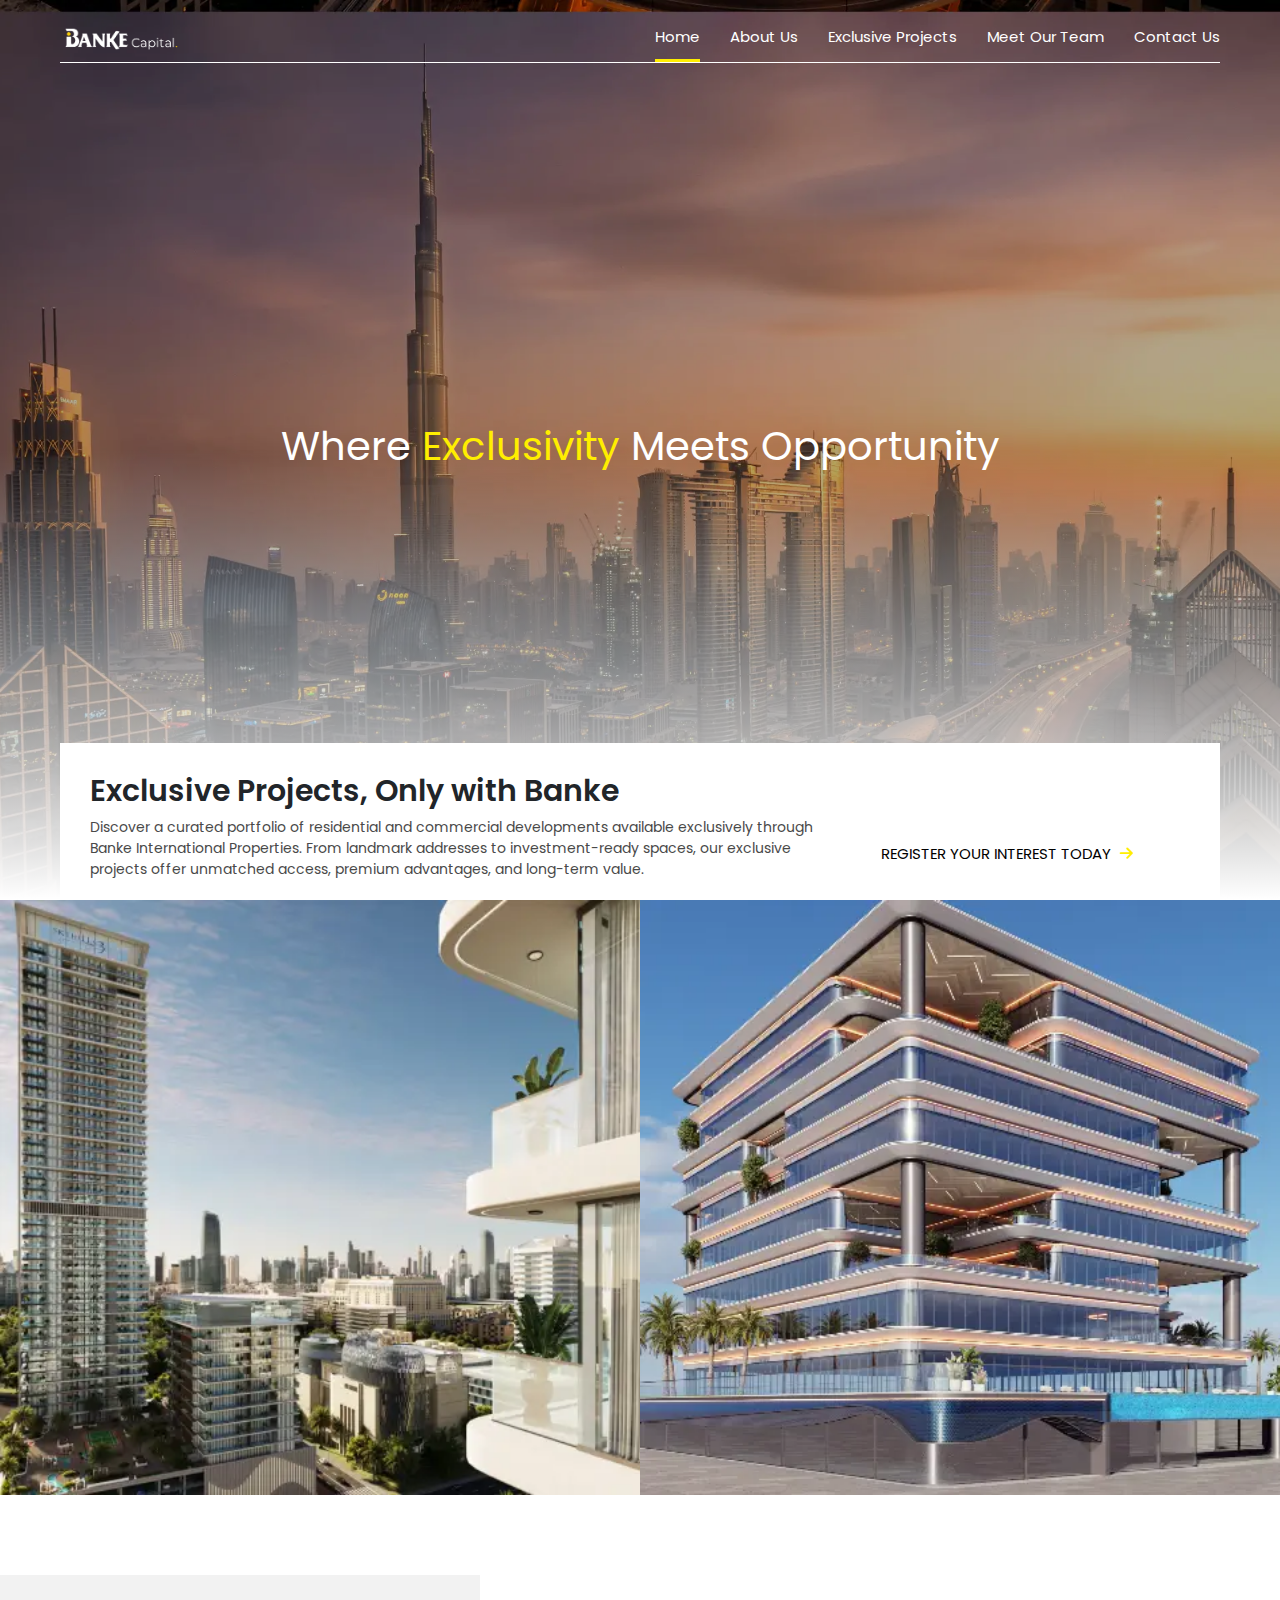
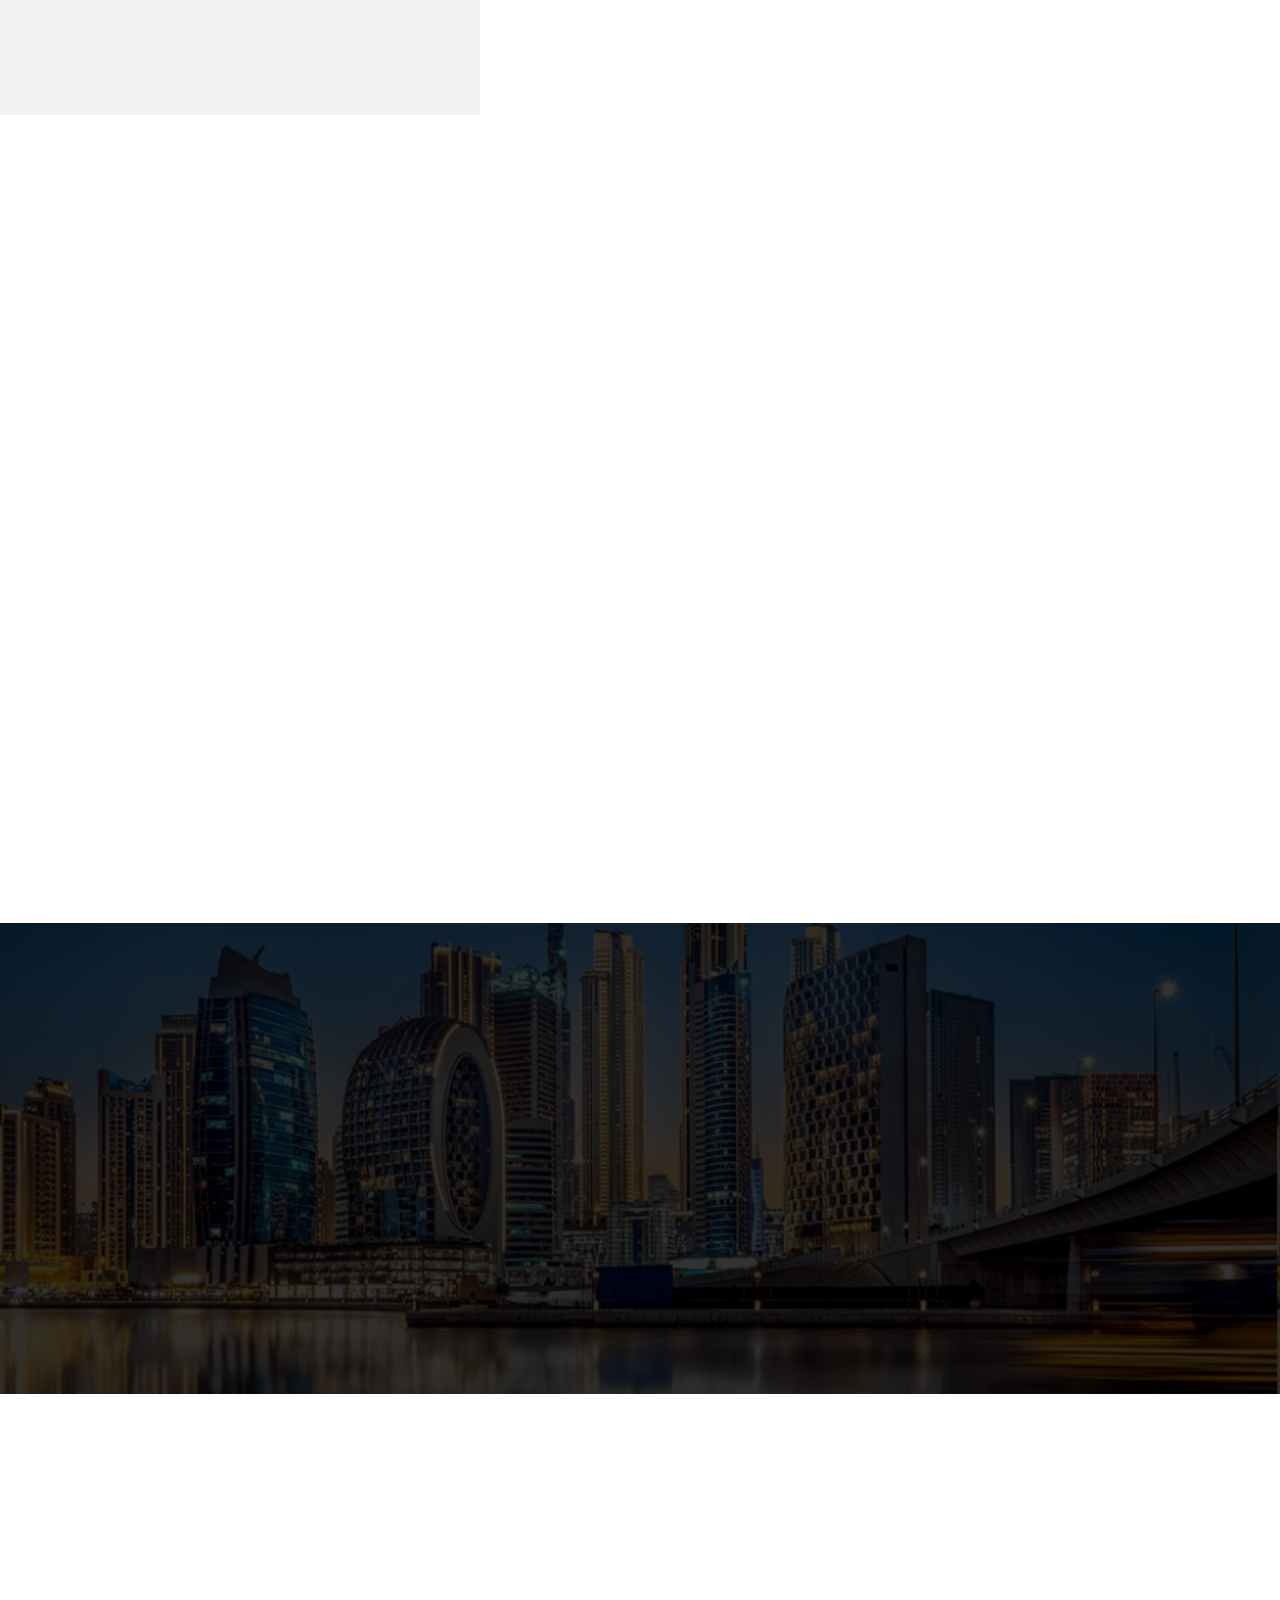
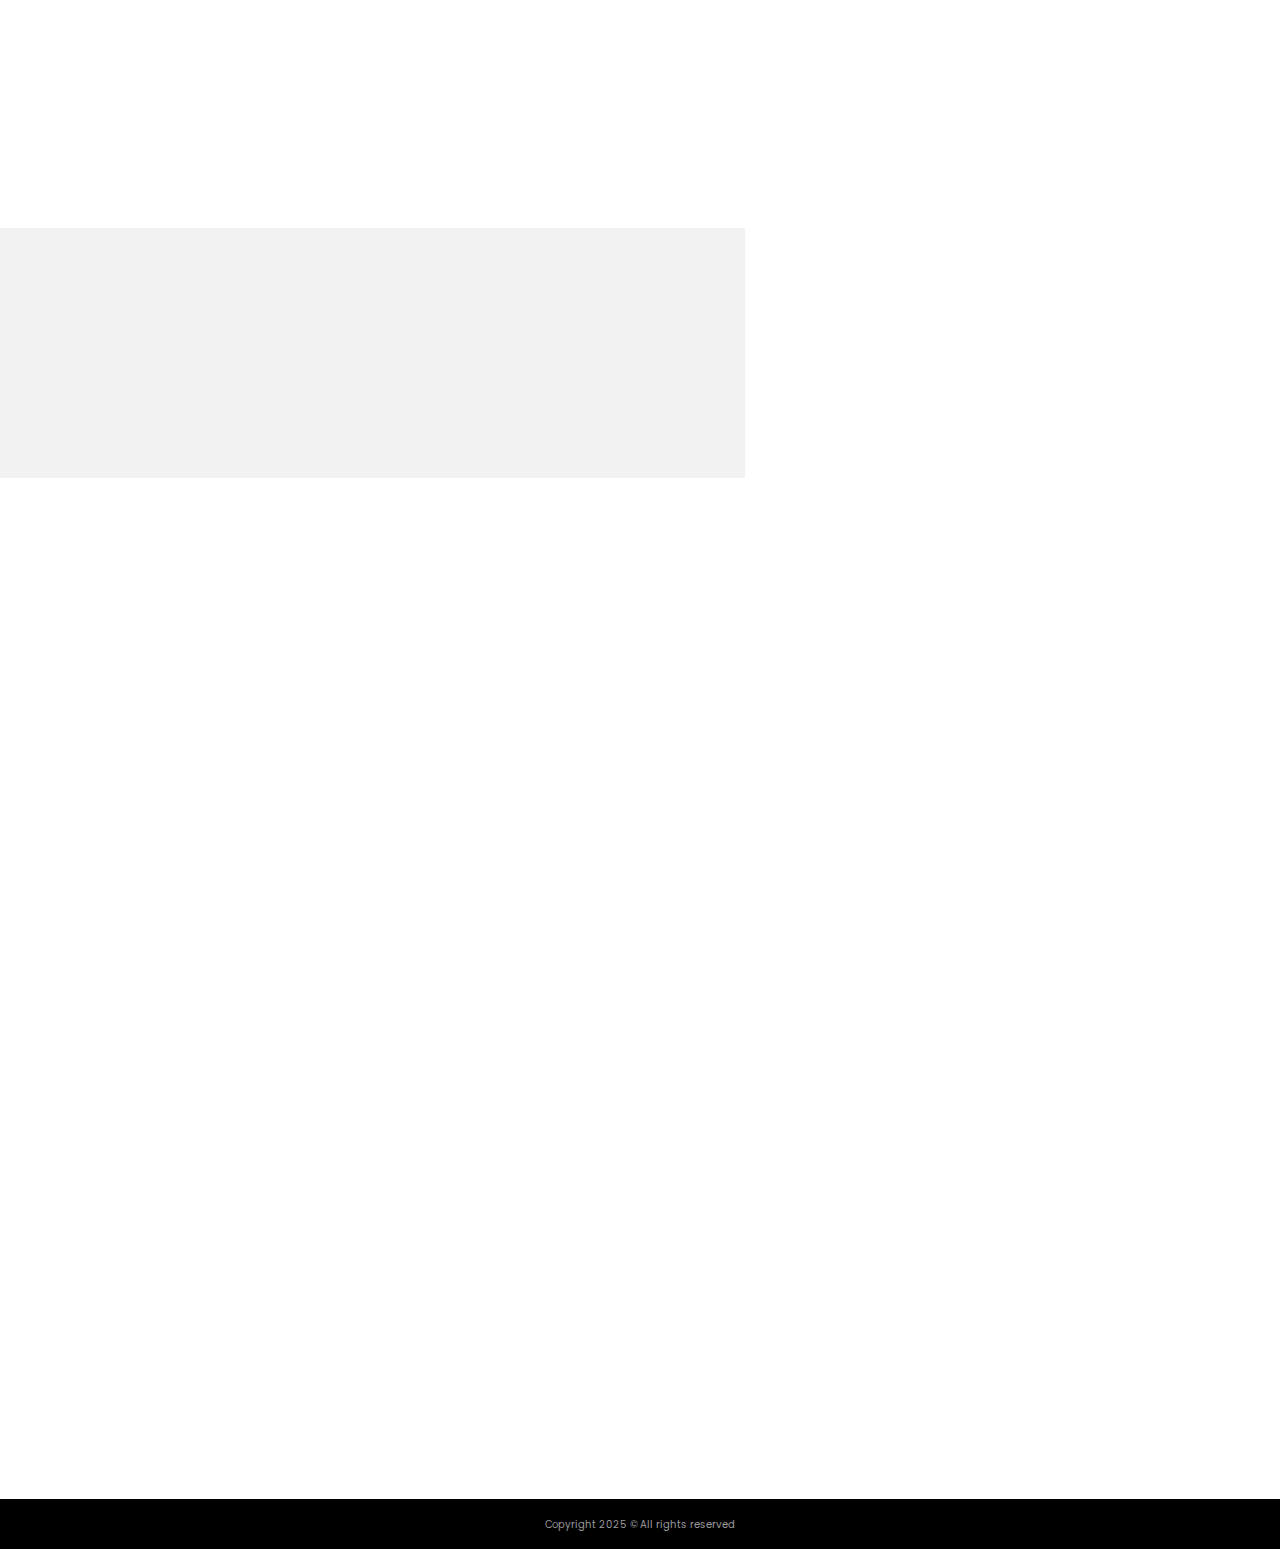
<file: index.html>
<!DOCTYPE html>
<html lang="en">
  <head>
    <meta charset="UTF-8" />
    <meta name="viewport" content="width=device-width, initial-scale=1.0" />
    <title>Buy Properties in Dubai | Apartments, Villas &amp; Real Estate - Banke . Buy Properties in Dubai . Banke Property</title>
    <link rel="icon" type="image/x-icon" href="assets/images/favicon.ico" />
    <link
      href="https://cdn.jsdelivr.net/npm/bootstrap@4.6.1/dist/css/bootstrap.min.css"
      rel="stylesheet"
    />
    <link
      rel="stylesheet"
      href="https://cdnjs.cloudflare.com/ajax/libs/font-awesome/6.5.1/css/all.min.css"
    />
    <link
      href="https://fonts.googleapis.com/css2?family=Poppins:ital,wght@0,100;0,200;0,300;0,400;0,500;0,600;0,700;0,800;0,900;1,100;1,200;1,300;1,400;1,500;1,600;1,700;1,800;1,900&display=swap"
      rel="stylesheet"
    />
    <link
      rel="stylesheet"
      href="https://cdnjs.cloudflare.com/ajax/libs/OwlCarousel2/2.3.4/assets/owl.carousel.min.css"
    />
    <link
      rel="stylesheet"
      href="https://cdnjs.cloudflare.com/ajax/libs/OwlCarousel2/2.3.4/assets/owl.theme.default.min.css"
    />
    <link href="https://unpkg.com/aos@2.3.1/dist/aos.css" rel="stylesheet" />
    <link href="assets/css/custom.css" rel="stylesheet" />
  </head>
  <body>
    <div id="page-loader">
    <div class="loader-content">
        <img src="assets/images/loader.gif" alt="Loading..." class="loading-gif">
    </div>
</div>
    <header class="headersec p-60">
      <nav class="main-wrapper navbar navbar-expand-custom navbar-mainbg">
        <img
          class="mainlogo"
          src="assets/images/bankelogo.webp"
          alt="Project_logo"
        />
        <button
          class="navbar-toggler"
          type="button"
          data-toggle="collapse"
          data-target="#navbarSupportedContent"
          aria-controls="navbarSupportedContent"
          aria-expanded="false"
          aria-label="Toggle navigation"
        >
          <i class="fas fa-bars text-white"></i>
        </button>
        <div class="collapse navbar-collapse" id="navbarSupportedContent">
          <ul class="navbar-nav ml-auto">
            <li class="nav-item">
              <a class="nav-link" href="index.html"> Home </a>
            </li>
            <li class="nav-item **active**">
              <a class="nav-link" href="about.html"> About Us </a>
            </li>
            <li class="nav-item">
              <a class="nav-link" href="javascript:void(0);">
                Exclusive Projects
              </a>
            </li>
            <li class="nav-item">
              <a class="nav-link" href="javascript:void(0);"> Meet Our Team </a>
            </li>
            <li class="nav-item">
              <a class="nav-link" href="javascript:void(0);"> Contact Us </a>
            </li>
          </ul>
        </div>
      </nav>
    </header>
    <main>
      <div class="bannerdiv">
        <div class="innerContent">
          <h1>Where <span>Exclusivity</span> Meets Opportunity</h1>
        </div>
      </div>
      <div class="infodiv">
        <div class="main-wrapper p-60 mb-0">
          <div class="mainContent row">
            <div class="col-md-8">
              <h2 class="mainheading">Exclusive Projects, Only with Banke</h2>
              <p>
                Discover a curated portfolio of residential and commercial
                developments available exclusively through Banke International
                Properties. From landmark addresses to investment-ready spaces,
                our exclusive projects offer unmatched access, premium
                advantages, and long-term value.
              </p>
            </div>
            <div class="col-md-4">
              <button class="w-100 registerBtn">
                Register Your Interest Today
                <i class="fa-solid fa-arrow-right"></i>
              </button>
            </div>
          </div>
        </div>
      </div>
      <div class="residentsec">
        <div class="row">
          <div class="col-md-6 resident">
            <div
              class="resinnercon"
              data-aos="fade-right"
              data-aos-duration="3000"
            >
              <h2 class="subHeading">Residential</h2>
              <p>
                Modern residences in thriving communities, designed for
                lifestyle and long-term investment growth.
              </p>
              <button class="viewBtn">
                View More <i class="fa-solid fa-arrow-right"></i>
              </button>
            </div>
          </div>
          <div class="col-md-6 commercial">
            <div
              class="comminnercon"
              data-aos="fade-left"
              data-aos-duration="3000"
            >
              <h2 class="subHeading">Commercial</h2>
              <p>
                Premium office spaces and retail opportunities positioned in
                Dubai’s most dynamic business districts.
              </p>
              <button class="viewBtn">
                View More <i class="fa-solid fa-arrow-right"></i>
              </button>
            </div>
          </div>
        </div>
      </div>
      <div class="main-wrapper whybankesec p-60">
        <div class="whymaindiv">
          <h2
            class="whybankeHeading"
            data-aos="fade-up"
            data-aos-duration="3000"
          >
            Why Banke Capital
          </h2>
          <div class="row">
            <div class="col-md-3">
              <div
                class="bankemaindiv"
                data-aos="fade-up"
                data-aos-duration="3000"
              >
                <img src="assets/images/priority.svg" alt="Priority Access" />
                <h3 class="bankeheading">Priority Access</h3>
                <p>
                  Be among the first to secure prime opportunities before they
                  reach the open market.
                </p>
              </div>
            </div>
            <div class="col-md-3">
              <div
                class="bankemaindiv"
                data-aos="fade-up"
                data-aos-duration="3000"
              >
                <img
                  src="assets/images/residential.svg"
                  alt="Residential Commercial Choices"
                />
                <h3 class="bankeheading">Residential & Commercial Choices</h3>
                <p>
                  From signature residences to Grade A office towers, our
                  exclusives span both lifestyle and business.
                </p>
              </div>
            </div>
            <div class="col-md-3">
              <div
                class="bankemaindiv"
                data-aos="fade-up"
                data-aos-duration="3000"
              >
                <img src="assets/images/capital.svg" alt="Capital Growth ROI" />
                <h3 class="bankeheading">Capital Growth & ROI</h3>
                <p>
                  Each project is selected for sustainable appreciation and
                  strong rental demand.
                </p>
              </div>
            </div>
            <div class="col-md-3">
              <div
                class="bankemaindiv"
                data-aos="fade-up"
                data-aos-duration="3000"
              >
                <img
                  src="assets/images/developer.svg"
                  alt="Trusted Developer Partner"
                />
                <h3 class="bankeheading">Trusted Developer Partner</h3>
                <p>
                  We bring you projects backed by leading developers, ensuring
                  reliability and transparency.
                </p>
              </div>
            </div>
          </div>
        </div>
      </div>
      <div class="main-wrapper bankeadvantage p-60">
        <div class="row">
          <div class="col-md-6">
            <div class="advinfodiv" data-aos="fade-up" data-aos-duration="3000">
              <h2>The Banke Advantage: <br />A 360 Partner Solution</h2>
              <p data-aos="fade-up" data-aos-duration="3000">
                At Banke, we don’t just list properties — we create pathways to
                opportunity. Our exclusive projects reflect strategic selection,
                market foresight, and developer trust. With end-to-end support,
                from selection and financing to leasing and management, we
                ensure your experience is seamless and rewarding.
              </p>
            </div>
            <p class="mt-5" data-aos="fade-up" data-aos-duration="3000">
              At Banke, we don't just list properties - we create pathways to
              opportunity. Our projects reflect strategic selection, market
              foresight & developer trust
            </p>
            <div
              class="row mt-5 bottomcon"
              data-aos="fade-up"
              data-aos-duration="3000"
            >
              <div class="col-md-4">
                <img src="assets/images/sales.svg" alt="Priority Access" />
                <p>Sales Enablement Partner</p>
              </div>
              <div class="col-md-4">
                <img src="assets/images/marketing.svg" alt="Priority Access" />
                <p>360 degree Integrated Marketing Orchestration</p>
              </div>
              <div class="col-md-4">
                <img src="assets/images/Network.svg" alt="Priority Access" />
                <p>Wide Broker Network Engagement</p>
              </div>
            </div>
          </div>
          <div class="col-md-6">
            <div class="buildingimg">
              <img
                data-aos="zoom-out-down"
                data-aos-duration="3000"
                class="w-100"
                src="assets/images/buildingviewthree.webp"
                alt="Building_view"
              />
            </div>
          </div>
        </div>
      </div>
      <div class="partnersec p-60">
        <div class="main-wrapper">
          <h2 class="partnertitle" data-aos="fade-up" data-aos-duration="3000">
            Why Partner With Us
          </h2>
          <div class="row">
            <div class="col-md-3 col-sm-6">
              <div
                class="partnercard"
                data-aos="flip-up"
                data-aos-duration="3000"
              >
                <h3 class="partnercount">50B+</h3>
                <p class="partnercon">Portfolio Value</p>
              </div>
            </div>
            <div class="col-md-3 col-sm-6">
              <div
                class="partnercard"
                data-aos="flip-up"
                data-aos-duration="3000"
              >
                <h3 class="partnercount">200+</h3>
                <p class="partnercon">Broker Network</p>
              </div>
            </div>
            <div class="col-md-3 col-sm-6">
              <div
                class="partnercard"
                data-aos="flip-up"
                data-aos-duration="3000"
              >
                <h3 class="partnercount">13+</h3>
                <p class="partnercon">Years of Expertise</p>
              </div>
            </div>
            <div class="col-md-3 col-sm-6">
              <div
                class="partnercard"
                data-aos="flip-up"
                data-aos-duration="3000"
              >
                <h3 class="partnercount">2000+</h3>
                <p class="partnercon">Exclusive Listings</p>
              </div>
            </div>
          </div>
        </div>
      </div>
      <div class="clienttestimonial">
        <div class="main-wrapper clientreview p-60">
          <h2 class="mb-2" data-aos="fade-up" data-aos-duration="3000">
            Client Experiences
          </h2>
          <div class="carousel" data-aos="fade-up" data-aos-duration="3000">
            <div class="owl-carousel owl-theme custom_carosul">
              <div class="item carousel-items">
                <div class="reviewstar">
                  <i class="fa-solid fa-star"></i>
                  <i class="fa-solid fa-star"></i>
                  <i class="fa-solid fa-star"></i>
                  <i class="fa-solid fa-star"></i>
                  <i class="fa-solid fa-star"></i>
                </div>
                <p>
                  “Through Banke’s exclusive access, we secured a commercial
                  space that has been consistently leased at premium rates.”
                </p>
                <div class="reviewdetail">
                  <span>Sabo Masties</span>
                  <span class="namereview">Founder @ Rolex</span>
                </div>
              </div>
              <div class="item carousel-items">
                <div class="reviewstar">
                  <i class="fa-solid fa-star"></i>
                  <i class="fa-solid fa-star"></i>
                  <i class="fa-solid fa-star"></i>
                  <i class="fa-solid fa-star"></i>
                  <i class="fa-solid fa-star"></i>
                </div>
                <p>
                  “The residential project we invested in with Banke sold out
                  quickly — we were glad to have priority access before the
                  market.”
                </p>
                <div class="reviewdetail">
                  <span>Sam</span>
                  <span class="namereview">Founder @ Migeiko</span>
                </div>
              </div>
              <div class="item carousel-items">
                <div class="reviewstar">
                  <i class="fa-solid fa-star"></i>
                  <i class="fa-solid fa-star"></i>
                  <i class="fa-solid fa-star"></i>
                  <i class="fa-solid fa-star"></i>
                  <i class="fa-solid fa-star"></i>
                </div>
                <p>
                  “With Banke’s exclusives, we weren’t just buying property — we
                  were securing future value. Their early access advantage gave
                  us confidence and results.”
                </p>
                <div class="reviewdetail">
                  <span>Mansur</span>
                  <span class="namereview">Founder @ Google</span>
                </div>
              </div>
              <div class="item carousel-items">
                <div class="reviewstar">
                  <i class="fa-solid fa-star"></i>
                  <i class="fa-solid fa-star"></i>
                  <i class="fa-solid fa-star"></i>
                  <i class="fa-solid fa-star"></i>
                  <i class="fa-solid fa-star"></i>
                </div>
                <p>
                  “Through Banke’s exclusive access, we secured a commercial
                  space that has been consistently leased at premium rates.”
                </p>
                <div class="reviewdetail">
                  <span>Sabo Masties</span>
                  <span class="namereview">Founder @ Rolex</span>
                </div>
              </div>
            </div>
          </div>
        </div>
      </div>
      <div class="ourtemsec">
        <div class="main-wrapper teammaincon p-60">
          <div class="ourteamtitlesec">
            <h2 data-aos="fade-up" data-aos-duration="3000">
              Banke Capital Experts
            </h2>
            <p data-aos="fade-up" data-aos-duration="3000">
              Meet the leadership team at Banke. Discover our experts driving
              real estate success across Dubai with strategic innovation and
              market expertise.
            </p>
          </div>
          <div class="teamsec">
            <div class="row">
              <div
                class="col-md-3 col-sm-6"
                data-aos="flip-left"
                data-aos-duration="3000"
              >
                <div class="expertimg">
                  <img src="assets/images/Expertone.svg" alt="Expert" />
                </div>
                <h3 class="employeename">Expert Name</h3>
                <p class="designation">Designation</p>
              </div>
              <div
                class="col-md-3 col-sm-6"
                data-aos="flip-left"
                data-aos-duration="3000"
              >
                <div class="expertimg">
                  <img src="assets/images/Experttwo.svg" alt="Expert" />
                </div>
                <h3 class="employeename">Expert Name</h3>
                <p class="designation">Designation</p>
              </div>
              <div
                class="col-md-3 col-sm-6"
                data-aos="flip-left"
                data-aos-duration="3000"
              >
                <div class="expertimg">
                  <img src="assets/images/Expertthree.svg" alt="Expert" />
                </div>
                <h3 class="employeename">Expert Name</h3>
                <p class="designation">Designation</p>
              </div>
              <div
                class="col-md-3 col-sm-6"
                data-aos="flip-left"
                data-aos-duration="3000"
              >
                <div class="expertimg">
                  <img src="assets/images/Expertfour.svg" alt="Expert" />
                </div>
                <h3 class="employeename">Expert Name</h3>
                <p class="designation">Designation</p>
              </div>
            </div>
          </div>
        </div>
      </div>
      <footer>
        <div class="footersec">
          <div class="row">
            <div
              class="col-md-6 firstcol"
              data-aos="zoom-in"
              data-aos-duration="3000"
            >
              <img
                class="w-100 h-100"
                src="assets/images/footerbgimg.webp"
                alt="FooterImg"
              />
            </div>
            <div class="col-md-6 secondcol">
              <div
                class="footercontact"
                data-aos="fade-up"
                data-aos-duration="3000"
              >
                <h2>Be The First To Grow With Banke</h2>
                <p class="footerinfo">
                  Banke International Properties brings you residential and
                  commercial exclusives that are not available elsewhere. Gain
                  priority access, tailored advisory, and investment-ready
                  opportunities today.
                </p>
                <form
                  action="/submit-enquiry"
                  method="POST"
                  class="simple-enquiry-form"
                >
                  <div class="radio-group">
                    <label>Are you a</label>
                    <div class="labelGroup">
                      <label class="radio-label">
                        <input
                          type="radio"
                          name="user_type"
                          value="developer"
                          checked
                        />
                        <span>Developer</span>
                      </label>
  
                      <label class="radio-label labeltwo">
                        <input
                          type="radio"
                          name="user_type"
                          value="brokerage_house"
                        />
                        <span>Brokerage House</span>
                      </label>
                    </div>
                  </div>
  
                  <div class="form-group">
                    <input
                      class="form-control customformcontrol"
                      type="text"
                      id="name"
                      name="name"
                      placeholder="Name"
                      required
                    />
                  </div>
  
                  <div class="form-group">
                    <input
                      class="form-control customformcontrol"
                      type="email"
                      id="email"
                      name="email"
                      placeholder="Email"
                      required
                    />
                  </div>
  
                  <div class="form-group">
                    <input
                      class="form-control customformcontrol"
                      type="tel"
                      id="phone_number"
                      name="phone_number"
                      placeholder="Phone Number"
                    />
                  </div>
  
                  <div class="form-group">
                    <input
                      class="form-control customformcontrol"
                      type="text"
                      id="company_name"
                      name="company_name"
                      placeholder="Company Name"
                    />
                  </div>
  
                  <div class="form-group">
                    <textarea
                      id="message"
                      class="form-control customformcontrol"
                      name="message"
                      placeholder="Message"
                    ></textarea>
                  </div>
  
                  <div class="form-group">
                    <button class="viewBtn" type="submit" class="btn btn-primary">
                      ENQUIRE NOW <i class="fa-solid fa-arrow-right"></i>
                    </button>
                  </div>
                </form>
              </div>
            </div>
          </div>
          <div class="copyrightsec">
            <p>Copyright 2025 © All rights reserved</p>
          </div>
        </div>
      </footer>
    </main>
    <script src="https://unpkg.com/aos@2.3.1/dist/aos.js"></script>
    <script>
      AOS.init();
    </script>

    <script src="https://code.jquery.com/jquery-3.4.1.min.js"></script>
    <script src="https://cdn.jsdelivr.net/npm/bootstrap@4.6.1/dist/js/bootstrap.min.js"></script>
    <script src="https://cdnjs.cloudflare.com/ajax/libs/OwlCarousel2/2.3.4/owl.carousel.min.js"></script>
    <script src="assets/js/custom.js"></script>
  </body>
</html>
</file>
<file: assets/css/custom.css>
.main-wrapper {
  max-width: 1620px;
  margin: auto;
  position: relative;
}

.p-60 {
  padding: 0 60px;
}

[data-aos] {
  overflow-x: clip; /* modern browsers */
}

html, body{
  font-family: "Poppins", sans-serif;
  overflow-x: hidden !important;
  width: 100%;
}

main{
  overflow: hidden;
}

#page-loader {
    position: fixed;
    top: 0;
    left: 0;
    width: 100%;
    height: 100%;
    background-color: #ffffff;
    z-index: 99999; 
    display: flex;
    justify-content: center;
    align-items: center;
    opacity: 1;
    visibility: visible;
    transition: opacity 0.5s, visibility 0.5s;
}

#page-loader.hide {
    opacity: 0;
    visibility: hidden;
    pointer-events: none; 
}

.loader-content {
    width: 60px;
    height: 60px; 
}

.loader-content img{
    width: 60px;
    height: 60px; 
}

p {
  font-family: "Poppins", sans-serif;
  font-weight: 400;
  font-style: normal;
  font-size: 14px;
  color: #494949;
  margin-bottom: 0px !important;
}

h2 {
  font-family: "Poppins", sans-serif;
  font-weight: 600;
  font-style: normal;
  font-size: 30px;
}

.headersec {
  position: absolute;
  width: 100%;
  left: 0;
  z-index: 1;
}

.mainlogo {
  width: 120px;
  height: auto;
}

.navbar {
  position: relative;
  border-bottom: 1px solid #fff;
  padding-top: 16px !important;
}
.navbar-logo {
  padding: 15px;
  color: #fff;
}
.navbar-mainbg {
  padding: 0px;
}
#navbarSupportedContent {
  overflow: hidden;
  position: relative;
}
#navbarSupportedContent ul {
  padding: 0px;
  margin: 0px;
}
#navbarSupportedContent ul li a i {
  margin-right: 10px;
}
#navbarSupportedContent li {
  list-style-type: none;
  float: left;
}
#navbarSupportedContent ul li a {
  color: #fff;
  text-decoration: none;
  font-size: 15px;
  font-family: "Poppins", sans-serif;
  display: block;
  padding: 10px 0;
  transition-duration: 0.6s;
  transition-timing-function: cubic-bezier(0.68, -0.55, 0.265, 1.55);
  position: relative;
}

#navbarSupportedContent ul li {
  padding: 0 15px;
}

#navbarSupportedContent ul li:last-child {
  padding-right: 0 !important;
}

#navbarSupportedContent > ul > li.active > a {
  background-color: transparent;
  transition: all 0.7s;
  border-bottom: 3px solid #ffee00;
}
#navbarSupportedContent a:not(:only-child):after {
  content: "\f105";
  position: absolute;
  right: 20px;
  top: 10px;
  font-size: 14px;
  font-family: "Font Awesome 5 Free";
  display: inline-block;
  padding-right: 3px;
  vertical-align: middle;
  font-weight: 900;
  transition: 0.5s;
}
#navbarSupportedContent .active > a:not(:only-child):after {
  transform: rotate(90deg);
}
.hori-selector {
  display: inline-block;
  position: absolute;
  height: 100%;
  top: 0px;
  left: 0px;
  transition-duration: 0.6s;
  transition-timing-function: cubic-bezier(0.68, -0.55, 0.265, 1.55);
  background-color: #fff;
  border-top-left-radius: 15px;
  border-top-right-radius: 15px;
  margin-top: 10px;
}
.hori-selector .right,
.hori-selector .left {
  position: absolute;
  width: 25px;
  height: 25px;
  background-color: #fff;
  bottom: 10px;
}
.hori-selector .right {
  right: -25px;
}
.hori-selector .left {
  left: -25px;
}
.hori-selector .right:before,
.hori-selector .left:before {
  content: "";
  position: absolute;
  width: 50px;
  height: 50px;
  border-radius: 50%;
  background-color: #5161ce;
}
.hori-selector .right:before {
  bottom: 0;
  right: -25px;
}
.hori-selector .left:before {
  bottom: 0;
  left: -25px;
}

@media (min-width: 992px) {
  .navbar-expand-custom {
    -ms-flex-flow: row nowrap;
    flex-flow: row nowrap;
    -ms-flex-pack: start;
    justify-content: flex-start;
  }
  .navbar-expand-custom .navbar-nav {
    -ms-flex-direction: row;
    flex-direction: row;
  }
  .navbar-expand-custom .navbar-toggler {
    display: none;
  }
  .navbar-expand-custom .navbar-collapse {
    display: -ms-flexbox !important;
    display: flex !important;
    -ms-flex-preferred-size: auto;
    flex-basis: auto;
  }
}

@media (max-width: 991px) {
  #navbarSupportedContent ul li a {
    padding: 12px 30px;
  }
  .hori-selector {
    margin-top: 0px;
    margin-left: 10px;
    border-radius: 0;
    border-top-left-radius: 25px;
    border-bottom-left-radius: 25px;
  }
  .hori-selector .left,
  .hori-selector .right {
    right: 10px;
  }
  .hori-selector .left {
    top: -25px;
    left: auto;
  }
  .hori-selector .right {
    bottom: -25px;
  }
  .hori-selector .left:before {
    left: -25px;
    top: -25px;
  }
  .hori-selector .right:before {
    bottom: -25px;
    left: -25px;
  }
}

.innerContent h1 {
  font-size: 40px;
  font-weight: 400;
  color: #fff;
}

.innerContent span {
  color: #ffee00;
}

.innerContent {
  height: 100%;
  display: flex;
  justify-content: center;
  align-items: center;
  position: relative;
  background: #ffffff;
  background: linear-gradient(
    180deg,
    rgb(255 255 255 / 0%) 3%,
    rgb(255 255 255 / 0%) 26%,
    rgb(255 255 255 / 0%) 50%,
    rgb(255 255 255) 100%
  );
}

.bannerdiv {
  background-image: url(../images/banner.webp);
  width: 100%;
  height: 100vh;
  background-size: cover;
  background-repeat: no-repeat;
  background-position: 50% 30%;
}

.bannerdiv::before {
  content: "";
  background-color: #000;
  opacity: 0.3;
  position: absolute;
  left: 0;
  width: 100%;
  height: 100%;
}

.mainheading {
  font-family: "Poppins", sans-serif;
  font-weight: 600;
  font-style: normal;
  font-size: 30px;
}

.infodiv {
  position: absolute;
  display: flex;
  align-items: end;
  left: 0;
  bottom: -10px;
  height: 300px;
  width: 100%;
}

.mainContent {
  background-color: #fff;
  padding: 30px;
  align-items: end;
  margin-left: 0 !important;
  margin-right: 0 !important;
}

.mainContent > * {
  padding: 0 !important;
}

.registerBtn {
  text-transform: uppercase;
  font-size: 15px;
  font-weight: 400;
  color: #000;
  background-color: transparent;
  padding: 0;
  border: 0;
  margin-bottom: 15px;
}

.registerBtn:focus {
  outline: none;
}

.registerBtn i {
  margin-left: 5px;
  color: #ffee00;
  transition: all 0.6s ease-in-out;
}

.registerBtn:hover {
  color: #ffee00;
}

.registerBtn:hover i {
  transform: rotate(45deg);
}

.resident {
  background-image: url(../images/buildingview.webp);
  width: 100%;
  min-height: 595px;
  background-size: cover;
  background-repeat: no-repeat;
}

.commercial {
  background-image: url(../images/buildingview2.webp);
  width: 100%;
  min-height: 595px;
  background-size: cover;
  background-repeat: no-repeat;
}

.resinnercon {
  width: 420px;
  background-color: #fff;
  padding: 30px;
  float: right;
  margin-top: 80px;
  position: absolute;
  top: 0;
  right: 0;
}

.comminnercon {
  width: 420px;
  background-color: #fff;
  padding: 30px;
  float: left;
  margin-bottom: 80px;
  position: absolute;
  bottom: 0;
  left: 0;
}

.resinnercon p,
.comminnercon p {
  margin-bottom: 15px !important;
}

.subHeading {
  font-size: 24px;
  font-weight: 500;
  font-style: normal;
}

.viewBtn {
  text-transform: uppercase;
  font-size: 14px;
  font-weight: 400;
  background-color: transparent;
  padding: 10px 15px;
  border: 1px solid #b7b7b7;
  transition: all 1000ms;
  position: relative;
  overflow: hidden;
}

.viewBtn:hover {
  transform: scale(1.06);
  box-shadow: 4px 5px 17px -4px #ffee00;
}

.viewBtn i {
  color: #ffee00;
  margin-left: 5px;
  transition: all 0.6s ease-in-out;
}

.viewBtn::before {
  content: "";
  position: absolute;
  left: -50px;
  top: 0;
  width: 0;
  height: 100%;
  background-color: #ffee00;
  transform: skewX(45deg);
  z-index: -1;
  transition: width 1000ms;
}

.viewBtn:hover::before {
  width: 250%;
}

.viewBtn:hover i {
  transform: rotate(45deg);
  color: #000;
}

.whybankesec {
  padding-top: 60px;
  padding-bottom: 60px;
  position: relative;
}

.bankemaindiv {
  border: 1px solid #b1acac;
  padding: 30px 20px;
  height: 100%;
  background-color: #fff;
}

.whybankesec > .row > * {
  padding-left: 10px !important;
  padding-right: 10px !important;
}

.whybankesec > .row {
  margin-left: -10px;
  margin-right: -10px;
}

.whymaindiv > .row {
  margin-left: -10px !important;
  margin-right: -10px !important;
}

.whymaindiv > .row > * {
  padding-left: 10px !important;
  padding-right: 10px !important;
}

.bankeheading {
  font-size: 20px;
  font-weight: 600;
  font-style: normal;
}

.bankemaindiv img {
  margin-bottom: 15px;
  width: 50px;
  height: 50px;
}

.whybankeHeading {
  margin-bottom: 30px;
  position: relative;
}

.whybankesec::before {
  content: "";
  background-image: url(../images/Rectanglebg.svg);
  display: block;
  width: 500px;
  height: 140px;
  background-size: cover;
  background-repeat: no-repeat;
  position: absolute;
  left: -20px;
  top: 80px;
  z-index: 0;
}

.whymaindiv {
  margin-top: 40px;
}

.bankeadvantage {
  padding-top: 60px;
  padding-bottom: 60px;
  position: relative;
}

.advinfodiv::before {
  content: "";
  background-image: url(../images/rectanglebgtwo.svg);
  display: block;
  width: 800px;
  height: 250px;
  background-size: cover;
  background-repeat: no-repeat;
  position: absolute;
  left: -55px;
  top: -50px;
  z-index: -1;
}

.buildingimg {
  margin-top: 20px;
}

.bottomcon > * {
  display: flex;
  justify-content: center;
  flex-direction: column;
  align-items: center;
}

.bottomcon img {
  width: 50px;
  height: 50px;
}

.bottomcon p {
  text-align: center;
  font-weight: 500;
}

.partnersec {
  background-image: url(../images/partnerbg.webp);
  width: 100%;
  height: 100%;
  background-size: cover;
  background-repeat: no-repeat;
  padding-top: 60px;
  padding-bottom: 60px;
  position: relative;
}

.partnertitle {
  color: #fff;
  margin-bottom: 15px;
}

.partnercard {
  display: flex;
  justify-content: center;
  align-items: center;
  flex-direction: column;
  min-height: 300px;
}

.partnertitle,
.partnercon {
  color: #fff;
}

.partnercount {
  font-size: 35px;
  font-weight: 400;
  font-style: normal;
  color: #ffee00;
}

.partnersec::before {
  content: "";
  background-image: url(../images/blackbg.svg);
  display: block;
  width: 100%;
  height: 100%;
  background-size: cover;
  background-repeat: no-repeat;
  position: absolute;
  left: 0;
  top: 0;
}

.partnercard:hover::before {
  content: "";
  background-image: url(../images/yellowbg.svg);
  display: block;
  width: 285px;
  height: 285px;
  background-size: cover;
  background-repeat: no-repeat;
  position: absolute;
  top: 0;
}

.clientreview {
  padding-top: 60px;
  padding-bottom: 60px;
}

.carousel-items {
  border: 1px solid #b7b7b7;
  padding: 30px 25px;
  background-color: #fff;
}

.reviewstar i {
  font-size: 12px;
  color: #ffee00;
  margin-bottom: 10px;
}

.carousel-items p {
  font-size: 12px;
  font-weight: 300;
  color: #000;
  margin-bottom: 25px !important;
}

.reviewdetail {
  display: flex;
  flex-direction: column;
}
.reviewdetail span {
  font-size: 10px;
  font-weight: 500;
}

.reviewdetail .namereview {
  font-weight: 300;
}

.owl-carousel.owl-drag .owl-item {
  height: 100%;
}

.owl-carousel .owl-stage {
  height: 100%;
}

.owl-carousel .owl-stage-outer {
  height: 100%;
}

.owl-carousel .owl-nav button.owl-next,
.owl-carousel .owl-nav button.owl-prev,
.owl-carousel button.owl-dot {
  background: #000;
  padding: 0 !important;
  border-radius: 0;
  width: 35px;
  height: 35px;
}

.owl-next span,
.owl-prev span {
  display: none;
}

.owl-next,
.owl-prev {
  font-family: "Font Awesome 6 Free" !important;
  font-weight: 600 !important;
  font-size: 14px !important;
  color: #fff !important;
}

.owl-next::before {
  content: "\f061";
}

.owl-prev::before {
  content: "\f060";
}

.owl-prev.disabled,
.owl-next.disabled {
  background: transparent !important;
  color: #000 !important;
}

.owl-theme .owl-nav [class*="owl-"]:hover {
  background-color: #ffee00;
}

.expertimg {
  min-height: 350px;
  padding: 30px 25px;
  background: #e1e1e1;
  border: 1px solid #707070;
  width: 100%;
  display: flex;
  align-items: center;
  justify-content: center;
  margin-bottom: 15px;
}

.expertimg img {
  width: 130px;
  height: auto;
}

.teamsec > .row > * {
  padding-left: 10px !important;
  padding-right: 10px !important;
}
.teamsec > .row {
  margin-left: -10px !important;
  margin-right: -10px !important;
}

.ourteamtitlesec {
  width: 50%;
}

.ourteamtitlesec p {
  margin-bottom: 25px !important;
}

.ourtemsec {
  position: relative;
}

.ourtemsec::before {
  content: "";
  background-image: url(../images/rectanglebgtwo.svg);
  display: block;
  width: 800px;
  height: 250px;
  background-size: cover;
  background-repeat: no-repeat;
  position: absolute;
  left: -55px;
  top: 15px;
  z-index: -1;
}

.teammaincon {
  padding-top: 60px;
  padding-bottom: 60px;
}

.employeename {
  font-size: 16px;
  font-weight: 700;
  font-style: normal;
  margin-bottom: 0;
}

.designation {
  font-size: 10px;
  font-weight: 400;
}

.radio-label input[type="radio"] {
  position: absolute;
  opacity: 0;
  cursor: pointer;
  height: 0;
  width: 0;
}

.radio-label span::before {
  content: "";
  position: absolute;
  left: -25px;
  top: 50%;
  transform: translateY(-50%);
  height: 16px;
  width: 16px;
  border: 1px solid #333;
  border-radius: 50%;
  background-color: transparent;
}

.radio-label span::after {
  content: "";
  position: absolute;
  left: -21px;
  top: 50%;
  transform: translateY(-50%);
  height: 8px;
  width: 8px;
  border-radius: 50%;
  background-color: #4caf50;
  opacity: 0;
  transition: opacity 0.2s;
}

.radio-label input[type="radio"]:checked + span::after {
  opacity: 1;
}

.radio-group {
  display: flex;
  align-items: center;
  gap: 20px;
  margin-bottom: 20px;
}
.radio-label {
  position: relative;
  padding-left: 0;
  cursor: pointer;
}

.labelGroup {
  position: relative;
  left: 35px;
}

.labeltwo {
  left: 45px;
}

.radio-group label {
  font-size: 14px;
}

.footerinfo {
  margin-bottom: 25px !important;
}

.footercontact {
  width: 75%;
  margin: 40px 0;
}

.customformcontrol {
  border-top: 0;
  border-left: 0;
  border-radius: 0;
}

.customformcontrol::placeholder {
  font-size: 14px;
  color: #b1acac;
}

.customformcontrol:focus {
  outline: none;
  box-shadow: none;
  border-color: #ffee00;
}

.footersec > .row > .firstcol {
  padding-left: 0 !important;
}

.footersec > .row > .secondcol {
  padding-right: 0 !important;
}

.copyrightsec {
  height: 50px;
  background-color: #000;
  display: flex;
  justify-content: center;
  align-items: center;
}

.copyrightsec p {
  font-size: 10px;
  color: #9a9a9a !important;
  margin-bottom: 0 !important;
}

.residentsec .row{
  width:100%;
  margin:0 !important
}

.footersec .row{
  width:100%;
  margin:0 !important
}

@media (min-width: 768px) and (max-width: 991px) {
  .navbar-collapse {
    padding: 0 45px;
  }
  .nav-link {
    padding-left: 0 !important;
    padding-right: 0 !important;
  }

  .whymaindiv > .row > .col-md-3 {
    -ms-flex: 0 0 50% !important;
    flex: 0 0 50% !important;
    max-width: 50% !important;
  }

  .whymaindiv > .row {
    row-gap: 20px;
  }
}

@media (min-width:768px) and (max-width: 991px) {
  .headersec.p-60 {
    padding: 0px !important;
  }

  .p-60 {
    padding: 40px;
  }

  .mainlogo {
    padding-left: 40px;
  }

  .navbar-toggler {
    padding-right: 40px;
  }

  #navbarSupportedContent ul li {
    padding: 0;
  }

  .navbar-collapse {
    background-color: #000;
  }

  #navbarSupportedContent > ul > li.active > a {
    border: 0;
  }

  .bannerdiv {
    padding: 0 40px;
  }

  .innerContent {
    position: absolute;
    width: 100%;
    left: 0;
  }

  .innerContent h1 {
    font-size: 30px;
  }

  .mainheading {
    font-size: 22px;
  }

  p {
    font-size: 12px;
  }

  .registerBtn {
    font-size: 12px;
  }

  .mainContent {
    align-items: center;
  }

  .infodiv .p-60 {
    padding-bottom: 0;
  }

  .resinnercon,
  .comminnercon {
    width: 300px;
  }

  .commercial,
  .resident {
    min-height: 565px;
  }

  .whybankesec::before {
    top: 50px;
  }

  .subHeading {
    font-size: 20px;
  }

  h2 {
    font-size: 22px;
  }

  .advinfodiv::before {
    width: 600px;
    top: -40px;
  }

  .partnercard:hover::before {
    width: 180px;
  }

  .ourtemsec::before {
    width: 700px;
  }

  .footersec .row {
    margin: 0 !important;
    width: 100%;
  }

  .radio-group {
    flex-wrap: wrap;
    gap: 0;
  }

  .residentsec .row {
    margin: 0 !important;
    width: 100%;
  }
}

@media (min-width:568px) and (max-width: 767px) {
  .headersec.p-60 {
    padding: 0px !important;
  }

  .p-60 {
    padding: 30px;
  }

  .mainlogo {
    padding-left: 30px;
  }

  .navbar-toggler {
    padding-right: 30px;
  }

  #navbarSupportedContent ul li {
    padding: 0;
  }

  .navbar-collapse {
    background-color: #000;
  }

  #navbarSupportedContent > ul > li.active > a {
    border: 0;
  }

  .bannerdiv {
    padding: 0 30px;
  }

  .innerContent {
    position: absolute;
    width: 100%;
    left: 0;
  }

  .innerContent h1 {
    font-size: 30px;
  }

  .mainheading {
    font-size: 25px;
  }

  .mainContent {
    gap: 15px;
  }

  .registerBtn {
    text-align: left;
    margin-bottom: 0;
  }

  .resident,
  .commercial {
    min-height: 400px;
    display: flex;
    align-items: center;
    justify-content: center;
  }

  .resinnercon,
  .comminnercon {
    right: unset;
    left: unset;
  }

  h2 {
    font-size: 25px;
  }

  .whybankeHeading {
    margin-bottom: 20px;
  }

  .whymaindiv > .row {
    gap: 15px;
  }

  .whybankesec::before {
    top: 40px;
  }

  .whybankesec {
    padding-top: 30px;
    padding-bottom: 30px;
  }

  .bottomcon {
    margin-top: 25px;
    gap: 15px;
  }

  .advinfodiv::before {
    display: none;
  }

  .partnercard {
    min-height: 150px;
  }

  .partnercard:hover::before {
    height: 150px;
  }

  .teamsec .row {
    row-gap: 20px;
  }

  .footersec > .row > .firstcol,
  .footersec > .row > .secondcol {
    padding-left: 30px !important;
    padding-right: 30px !important;
  }

  .footersec > .row {
    margin-left: 0 !important;
    margin-right: 0 !important;
  }
}

@media (max-width: 567px) {
  .headersec.p-60 {
    padding: 0px;
  }
  .p-60 {
    padding: 25px;
  }

  #navbarSupportedContent ul li {
    padding: 0;
  }

  .mainlogo {
    padding-left: 25px;
  }

  .navbar-toggler {
    padding-right: 25px;
  }

  .navbar-collapse {
    background-color: #000;
  }

  #navbarSupportedContent > ul > li.active > a {
    border-bottom: 0;
  }

  .innerContent {
    padding: 0 25px;
    position: absolute;
    left: 0;
  }

  .innerContent h1 {
    font-size: 25px;
  }

  .infodiv {
    height: 100%;
    width: 100%;
  }

  .mainheading {
    font-size: 25px;
  }

  p {
    font-size: 12px;
  }

  .mainContent {
    gap: 15px;
    padding: 15px;
    margin: 0;
  }

  .registerBtn {
    font-size: 13px;
    text-align: left;
  }

  .resinnercon,
  .comminnercon {
    width: 100%;
    position: relative;
    margin-top: 0;
    margin-bottom: 0;
  }

  .resident,
  .commercial {
    min-height: 370px;
    display: flex;
    justify-content: center;
    align-items: center;
    float: none;
    padding: 0 25px;
  }

  .residentsec .row {
    width: 100%;
    margin: 0;
  }

  .whybankesec::before {
    width: 100%;
    top: 40px;
  }

  h2 {
    font-size: 22px;
  }

  .whybankeHeading {
    margin-bottom: 20px;
  }

  .whymaindiv .row {
    gap: 15px;
  }

  .bottomcon {
    margin-top: 15px !important;
    gap: 15px;
  }

  .advinfodiv::before {
    top: -22px;
    left: -10px;
    width: 100%;
  }

  .partnercard {
    min-height: 150px;
  }

  .partnercard:hover::before {
    height: 150px;
  }

  .ourteamtitlesec {
    width: 100%;
  }

  .ourtemsec::before {
    top: 0;
    width: 100%;
    left: -10px;
  }

  .teamsec .row {
    gap: 15px;
  }

  .footersec > .row > .firstcol,
  .footersec > .row > .secondcol {
    padding-left: 25px !important;
    padding-right: 25px !important;
  }

  .footersec > .row,
  .footersec > .row {
    margin: 0 !important;
  }

  .footercontact {
    width: 100%;
  }

  .radio-group label {
    font-size: 12px;
  }

  .labelGroup {
    left: 20px;
  }

  .labeltwo {
    left: 35px;
  }
}

@media (min-width:1920px){

  .headersec.p-60{
  padding: 0 3.125vw !important;
}

.p-60{
  padding: 3.125vw;
}

.main-wrapper {
    max-width: 84.375vw;
}

.navbar {
    border-bottom: 0.052vw solid #fff;
    padding-top: 0.833vw !important;
}

.mainlogo {
    width: 6.25vw;
}

#navbarSupportedContent ul li {
    padding: 0 0.781vw;
}

#navbarSupportedContent > ul > li.active > a
 {
    border-bottom: 0.156vw solid #ffee00;
}

#navbarSupportedContent ul li a{
  font-size: 0.781vw;
  padding: 0.781vw 0;
}

.innerContent h1 {
    font-size: 2.083vw;
}

.infodiv {
    bottom: -0.521vw;
    height: 15.625vw;
}

.mainContent {
    padding: 1.563vw;
}
.mainheading {
    font-size: 1.563vw;
    margin-bottom: 0.417vw;
}
p
 {
    font-size: 0.729vw;
}
.registerBtn {
    font-size: 0.781vw;
    margin-bottom: 0.781vw;
}
.registerBtn i {
    margin-left: 0.26vw;
}
.resident,
.commercial {
    min-height: 30.99vw;
}
.resinnercon{
width: 21.875vw;
padding: 1.563vw;
margin-top: 4.167vw;
}
.subHeading {
    font-size: 1.25vw;
}
.resinnercon p, .comminnercon p {
    margin-bottom: 0.781vw !important;
}

.viewBtn {
    font-size: 0.729vw;
    padding: 0.521vw 0.781vw;
    border: 0.052vw solid #b7b7b7;
}

.viewBtn::before {
    left: -2.604vw;
}

.comminnercon {
    width: 21.875vw;
    padding: 1.563vw;
    margin-bottom: 4.167vw;
}

.whymaindiv {
    margin-top: 2.083vw;
}

.whybankeHeading {
    margin-bottom: 1.563vw;
}

h2 {
    font-size: 1.563vw;
    margin-bottom: 0.781vw;
}

.whybankesec::before {
            width: 50%;
        height: 7.292vw;
        left: -13.125vw;
        top: -0.833vw;
}

.carousel-items {
    border: 0.052vw solid #b7b7b7;
    padding: 1.563vw 1.302vw;
    background-color: #fff;
}

.bankemaindiv {
    border: 0.052vw solid #b1acac;
    padding: 1.563vw 1.042vw;    height: 100%;
    background-color: #fff;
}

.bankemaindiv img {
    margin-bottom: 0.781vw;
    width: 2.604vw;
    height: 2.604vw;
}

.bankeheading {
    font-size: 1.042vw;
}

.bankeadvantage .row {
  margin-left: -0.781vw;
  margin-right: -0.781vw;
}

.advinfodiv::before {
            width: 60.667vw;
        height: 13.021vw;
        left: -11.865vw;
        top: -0.604vw;
}

.bankeadvantage {
      padding-top: 3.125vw;
          padding-bottom: 3.125vw;
}


.mt-5{
  margin-top: 2.083vw !important;
}

.bottomcon img {
    width: 2.604vw;
    height: 2.604vw;
}
.partnercard {
    min-height: 15.625vw;
}

.partnercard:hover::before {
    width: 14.844vw;
    height: 14.844vw;
}

.partnercount {
    font-size: 1.823vw;
}

.carousel-items p {
    font-size: 0.625vw;
    margin-bottom: 1.302vw !important;
}

.reviewstar i {
    font-size: 0.625vw;
}

.reviewdetail span {
    font-size: 0.521vw;
}

.reviewdetail span {
    font-size: 0.521vw;
}

.owl-carousel .owl-nav button.owl-next, .owl-carousel .owl-nav button.owl-prev, .owl-carousel button.owl-dot {
    width: 1.823vw;
    height: 1.823vw;
}

.owl-next, .owl-prev {
    font-size: 0.729vw !important;
}

.ourtemsec::before {
    width: 58.667vw;
    height: 13.021vw;
    left: -2.865vw;
    top: 0.781vw;
}

.expertimg {
    min-height: 18.229vw;
    padding: 1.563vw 1.302vw;
    border: 0.052vw solid #707070;
    margin-bottom: 0.781vw;
}
.expertimg img {
    width: 6.771vw;
}

.employeename {
    font-size: 0.833vw;
}

.designation {
    font-size: 0.521vw;
    font-weight: 400;}

    .ourteamtitlesec{
      margin-bottom: 1.302vw !important;
    }
}
</file>
